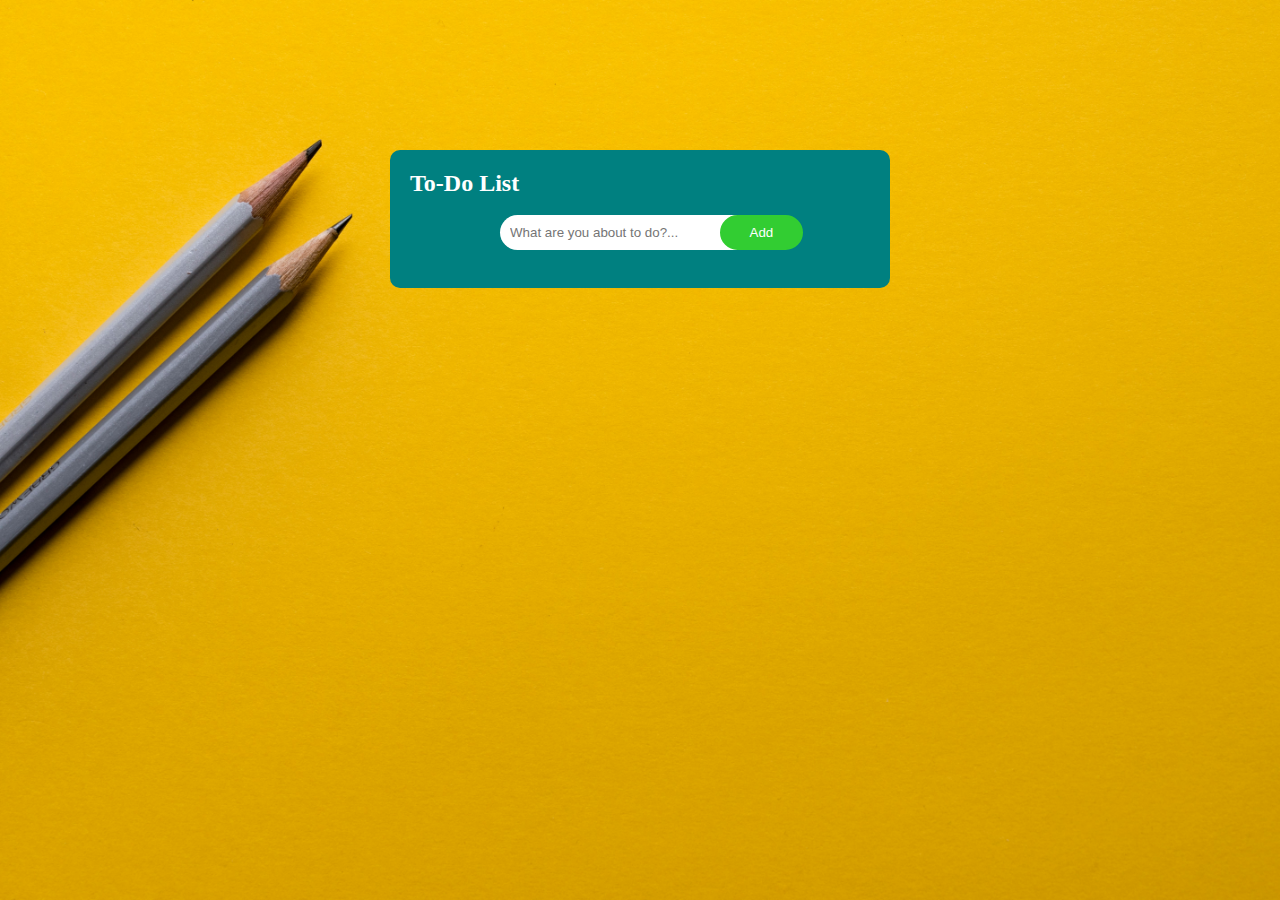
<file: index.html>
<!DOCTYPE html>
<html lang="en">
<head>
    <meta charset="UTF-8">
    <meta name="viewport" content="width=device-width, initial-scale=1.0">
    <title>To-Do List</title>
    <link rel="stylesheet" href="todo.css">
</head>
<body>

    <div class="container">
        <h2>To-Do List</h2><br>
        <div class="input">
            <input type="text" id="inputt" placeholder="What are you about to do?...">
            <button id="addbtn">Add</button><br><br>
        </div>
        <ul id="task">
        </ul>
    </div>
    <script src="todo.js"></script>
</body>
</html>
</file>
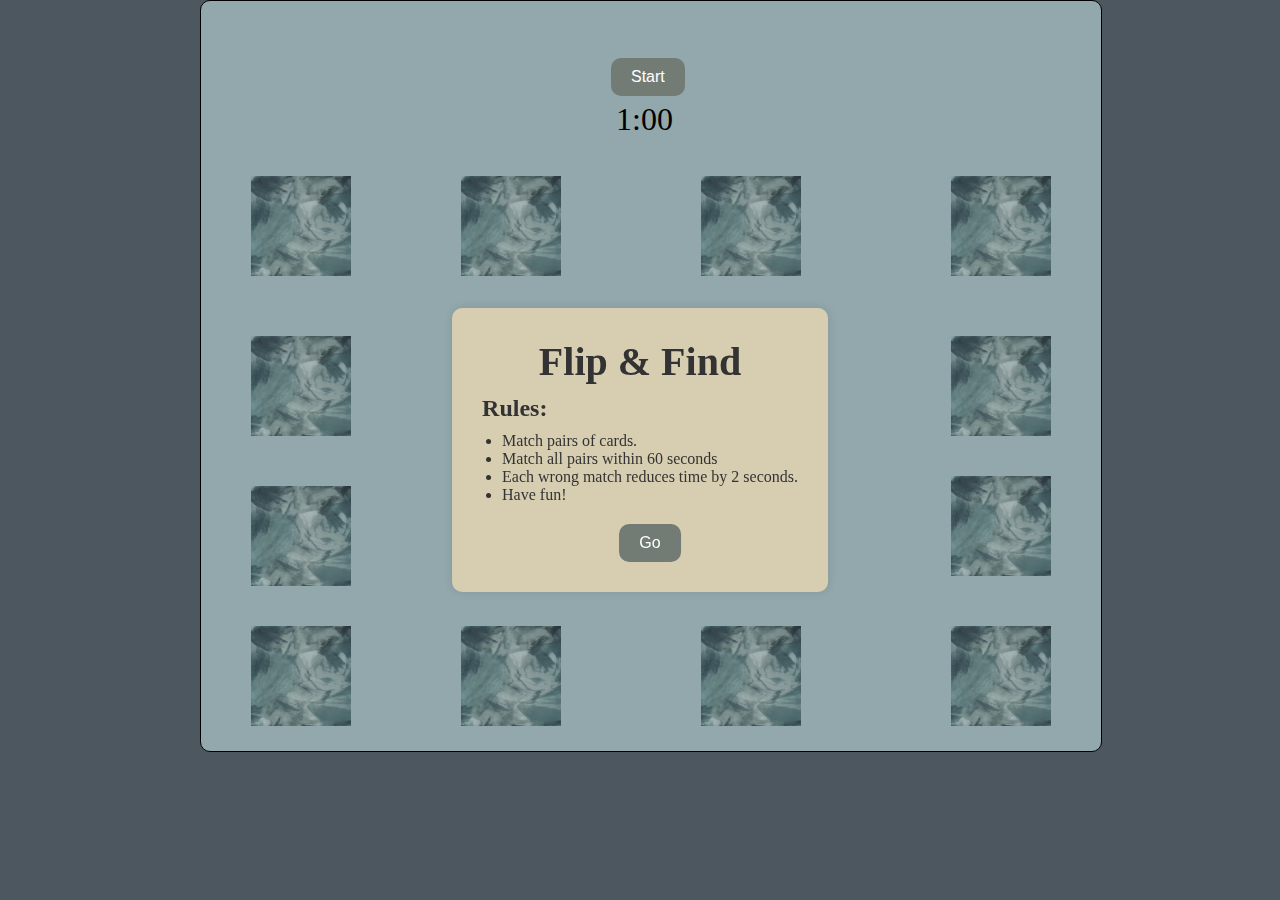
<file: memory.html>
<!DOCTYPE html>
<html lang="en">
<head>
  <meta charset="UTF-8">
  <meta name="viewport" content="width=device-width, initial-scale=1.0">
  <title>Memory Card Game</title>
  <link rel="stylesheet" href="memory.css">
</head>
<body>
  <div class="frame" id="frame">
    <h1>Flip & Find</h1>
    <div class="rules">
      <h2>Rules:</h2>
      <ul>
        <li>Match pairs of cards.</li>
        <li>Match all pairs within 60 seconds</li>
        <li>Each wrong match reduces time by 2 seconds.</li>
        <li>Have fun!</li>
      </ul>
    </div>
    <button id="gobutton">Go</button>
  </div>
    <div class="container">
      <div id="timer">1:00</div>
      <button id="start">Start</button>
    <div class="card1">
      <div class="fcard1">  </div>
    <div class="bcard1">
      <img src="images/tiger.avif" alt="tiger" >
    </div>
    </div>

    <div class="card2">
      <div class="fcard2"></div>
    <div class="bcard2"><img src="images/lion.avif" alt="lion"></div>
    </div>

    <div class="card3">
      <div class="fcard3"></div>
    <div class="bcard3"><img src="images/tiger.avif" alt="tiger"></div>
    </div>

    <div class="card4">
      <div class="fcard4"></div>
    <div class="bcard4"><img src="images/lion.avif" alt="lion"></div>
    </div>

    <div class="card5">
      <div class="fcard5"></div>
    <div class="bcard5"><img src="images/cat.avif" alt="cat"></div>
    </div>

    <div class="card6">
      <div class="fcard6"></div>
    <div class="bcard6"><img src="images/dog.avif" alt="dog"></div>
    </div>

    <div class="card7">
      <div class="fcard7"></div>
    <div class="bcard7"><img src="images/dog.avif" alt="dog"></div>
    </div>

    <div class="card8">
      <div class="fcard8"></div>
    <div class="bcard8"><img src="images/cat.avif" alt="cat"></div>
    </div>

    <div class="card9">
      <div class="fcard9"></div>
    <div class="bcard9"><img src="images/polar.avif" alt="polar"></div>
    </div>

    <div class="card10">
      <div class="fcard10"></div>
    <div class="bcard10"><img src="images/polar.avif" alt="polar"></div>
    </div>

    <div class="card11">
      <div class="fcard11"></div>
    <div class="bcard11"><img src="images/duck.webp" alt="duck"></div>
    </div>

    <div class="card12">
      <div class="fcard12"></div>
    <div class="bcard12"><img src="images/duck.webp" alt="duck"></div>
    </div>

    <div class="card13">
      <div class="fcard13"></div>
    <div class="bcard13"><img src="images/zebra.avif" alt="zebra"></div>
    </div>

    <div class="card14">
      <div class="fcard14"></div>
    <div class="bcard14"><img src="images/zebra.avif" alt="zebra"></div>
    </div>

    <div class="card15">
      <div class="fcard15"></div>
    <div class="bcard15"><img src="images/giraffe.avif" alt="giraffe"></div>
    </div>

    <div class="card16">
      <div class="fcard16"></div>
    <div class="bcard16"><img src="images/giraffe.avif" alt="giraffe"></div>
    </div>

  </div>
    
  

  <script src="memory.js"></script>
</body>
</html>
</file>
<file: todo.css>
/* *{
    border: 0;
    margin: 0;
}

body{
    background-image: url('images/todo.jpg');
            background-size: cover; 
            background-repeat: no-repeat;
            background-position: center;
            width: 100%;
            height: 100vh; 

}
.container{

    position: relative;
    max-width: 500px;
    background-color:pink;
    padding: 20px;
    box-shadow: 10px solid;
    left: 370px;
    border-radius: 10px;
    top: 150px;
    
}
#inputt{
    position: relative;
    left: 90px;
    border: 2px solid black;
    background-color: black;
    color: aquamarine;
    padding: 10px;
    border-radius: 70px;
    width: 60%;
    border-style:none;
}

#addbtn{
    position: relative;
    left: 30px;
    border: 2px solid black;
    background-color:red;
    color: aquamarine;
    padding: 10px;
    border-radius: 70px;
    width: 20%;
    cursor: pointer;
}


.list{
    background-color: #f1f1f1;
    padding: 10px;
    margin-bottom: 10px;
    border-radius: 5px;
    list-style: none;
}

.deletebtn{
    position: relative;
    left: 210px;
    color:white;    
    border-radius: 30px;
    background-color: red;
    padding: 10px;
    cursor: pointer;
}

.completebtn{
    position: relative;
    left: 200px;
    color:white;
    border-radius: 30px;
    background-color: red;
    padding: 10px;
    cursor: pointer;
    
}

.completed{
    text-decoration: line-through;
} */

* {
    border: 0;
    margin: 0;
    box-sizing: border-box;
}

body {
    background-image: url('images/todo.jpg');
    background-size: cover;
    background-repeat: no-repeat;
    background-position: center;
    width: 100%;
    height: 100vh;
}

.container {
    position: relative;
    max-width: 500px;
    background-color: #008080;
    box-shadow: 10px solid black;
    padding: 20px;
    box-shadow: 10px solid;
    margin: 0 auto;
    border-radius: 10px;
    top: 150px;
    color: #000000;
}
h2 {
    color: #FFFFFF; 
    font-family:cursive;
}
#inputt {
    position: relative;
    left: 90px;
    
    background-color: #FFFFFF; 
    color: black;
    padding: 10px;
    border-radius: 70px;
    width: 60%;
}

#addbtn {
    position: relative;
    left: 30px;
    border: 2px solid #32CD32; /* Vibrant Green border */
    background-color: #32CD32;
    color: #FFFFFF;
    padding: 8px;
    border-radius: 70px;
    width: 18%;
    cursor: pointer;
}

.list {
    background-color: #f1f1f1;
    padding: 10px;
    margin-bottom: 10px;
    border-radius: 5px;
    list-style: none;
    display: flex;
    justify-content: space-between;
    align-items: center;
    word-break: break-word;
}

.list span{
    flex: 1;
    margin-right: 10px;
}

.completeimg, .deleteimg {
    cursor: pointer;
    width: 20px; 
    height: 20px; 
    margin-left: 10px;
}

.completed {
    text-decoration: line-through;
}
</file>
<file: memory.css>
*{
  border: 0;
  margin: 0;

}


#timer{
  font-size: 2rem;
  position: relative;
  left: 415px;
  top: 100px;

}
#start{
 background-color: #727B74;

  color: white;
  padding: 10px 20px;
  border: none;
  cursor: pointer;
  position: relative;
  border-radius: 10px;
  font-size: 1em;
  transition: background-color 0.3s ease;
  left: 410px;
  top: 20px;

}
body{
background-color: #4C5760;
  background-size:cover ;
  background-position: center;
  margin: 0;
  padding: 0;
  height: 100vh;
  width: 100;
}
.container {
background-color:#93A8AC;
  perspective: 1000;
  position: relative;
  left: 200px;
  border: 1px solid black;
  max-width: 900px;
  max-height:750px;
border-radius: 10px;


}

.card1{
  width: 100px;
  height: 100px;
  position: relative;
  top: 100px;
  left: 50px;
  background-color: green;
  transform-style: preserve-3d;
  transition: all 0.5s ease;
}



.fcard1{
  position: absolute;
  backface-visibility: hidden;
  width: 100%;
  height: 100%;
  background-color: rgb(35, 73, 105);
  background-image: url(images/fbg1.avif);
  background-size: cover;
  background-position: center;
}
.bcard1{
  position: absolute;
  backface-visibility: hidden;
  width: 100%;
  height: 100%;
  background-color: rgb(27, 116, 195);
  
  transform: rotateY(180deg);
  
  
}
.bcard1 img {
  width: 100%;
  height: 100%;

  object-fit: cover;
}

.card1.flip{
  transform: rotateY(180deg);
}
.card1.matched{
  transition: opacity 0.5s ease, transform 0.5s ease;
  opacity: 0;
  transform: scale(0.5); /* Optional: scale down the card */
}
.card2{
  width: 100px;
  height: 100px;
  position: relative;
  left: 260px;
  top: 310px;
  background-color: green;
  transform-style: preserve-3d;
  transition: all 0.5s ease;
}



.fcard2{
  position: absolute;
  backface-visibility: hidden;
  width: 100%;
  height: 100%;
  background-color: rgb(35, 73, 105);
  background-image: url(images/fbg1.avif);
  background-size: cover;
  background-position: center;

}
.bcard2{
  position: absolute;
  backface-visibility: hidden;
  width: 100%;
  height: 100%;
  background-color: rgb(27, 116, 195);
  
  transform: rotateY(180deg);
  
  
}
.bcard2 img {
  width: 100%;
  height: 100%;
  object-fit: cover;
}

.card2.flip{
  transform: rotateY(180deg);
}

.card2.matched{
  transition: opacity 0.5s ease, transform 0.5s ease;
  opacity: 0;
  transform: scale(0.5); /* Optional: scale down the card */
}

.card3{
  width: 100px;
  height: 100px;
  position: relative;
  left: 50px;
  top: 60px;
  background-color: green;
  transform-style: preserve-3d;
  transition: all 0.5s ease;
}

.fcard3{
  position: absolute;
  backface-visibility: hidden;
  width: 100%;
  height: 100%;
  background-color: rgb(35, 73, 105);

}

.bcard3{
  position: absolute;
  backface-visibility: hidden;
  width: 100%;
  height: 100%;
  background-color: rgb(27, 116, 195);
  
  transform: rotateY(180deg);
  
  
  
}

.bcard3 img {
  width: 100%;
  height: 100%;

  object-fit: cover;
}

.card3.flip{
  transform: rotateY(180deg);
}

.card3.matched{
  transition: opacity 0.5s ease, transform 0.5s ease;
  opacity: 0;
  transform: scale(0.5); /* Optional: scale down the card */
}


.card4{
  width: 100px;
  height: 100px;
  position: relative;
  left: 260px;

  bottom:200px;
  background-color: green;
  transform-style: preserve-3d;
  transition: all 0.5s ease;
}

.fcard4{
  position: absolute;
  backface-visibility: hidden;
  width: 100%;
  height: 100%;
  background-color: rgb(35, 73, 105);

}
.bcard4{
  position: absolute;
  backface-visibility: hidden;
  width: 100%;
  height: 100%;
  background-color: rgb(27, 116, 195);
  
  transform: rotateY(180deg);
  
  
  
}
.bcard4 img {
  width: 100%;
  height: 100%;

  object-fit: cover;
}

.card4.flip{
  transform: rotateY(180deg);
}
.card4.matched{
  transition: opacity 0.5s ease, transform 0.5s ease;
  opacity: 0;
  transform: scale(0.5); /* Optional: scale down the card */
}

.card5{
  width: 100px;
  height: 100px;
  position: relative;
  left: 260px;
bottom: 140px;
  background-color: green;
  transform-style: preserve-3d;
  transition: all 0.5s ease;
}

.fcard5{
  position: absolute;
  backface-visibility: hidden;
  width: 100%;
  height: 100%;
  background-color: rgb(35, 73, 105);

}
.bcard5{
  position: absolute;
  backface-visibility: hidden;
  width: 100%;
  height: 100%;
  background-color: rgb(27, 116, 195);
  
  transform: rotateY(180deg);
  
  
  
}
.bcard5 img {
  width: 100%;
  height: 100%;

  object-fit: cover;
}

.card5.flip{
  transform: rotateY(180deg);
}
.card5.matched{
  transition: opacity 0.5s ease, transform 0.5s ease;
  opacity: 0;
  transform: scale(0.5); /* Optional: scale down the card */
}

.card6{
  width: 100px;
  height: 100px;
  position: relative;
  left: 500px;
  bottom:400px;
  background-color: green;
  transform-style: preserve-3d;
  transition: all 0.5s ease;
}

.fcard6{
  position: absolute;
  backface-visibility: hidden;
  width: 100%;
  height: 100%;
  background-color: rgb(35, 73, 105);

}
.bcard6{
  position: absolute;
  backface-visibility: hidden;
  width: 100%;
  height: 100%;
  background-color: rgb(27, 116, 195);
  
  transform: rotateY(180deg);
  
  
  
}
.bcard6 img {
  width: 100%;
  height: 100%;

  object-fit: cover;
}

.card6.flip{
  transform: rotateY(180deg);
}
.card6.matched{
  transition: opacity 0.5s ease, transform 0.5s ease;
  opacity: 0;
  transform: scale(0.5); /* Optional: scale down the card */
}

.card7{
  width: 100px;
  height: 100px;
  position: relative;
  bottom: 50px;
  left: 50px;
  background-color: green;
  transform-style: preserve-3d;
  transition: all 0.5s ease;
}

.fcard7{
  position: absolute;
  backface-visibility: hidden;
  width: 100%;
  height: 100%;
  background-color: rgb(35, 73, 105);

}
.bcard7{
  position: absolute;
  backface-visibility: hidden;
  width: 100%;
  height: 100%;
  background-color: rgb(27, 116, 195);
  
  transform: rotateY(180deg);
  
  
  
}
.bcard7 img {
  width: 100%;
  height: 100%;

  object-fit: cover;
}

.card7.flip{
  transform: rotateY(180deg);
}
.card7.matched{
  transition: opacity 0.5s ease, transform 0.5s ease;
  opacity: 0;
  transform: scale(0.5); /* Optional: scale down the card */
}

.card8{
  width: 100px;
  height: 100px;
  position: relative;
  left: 750px;
  bottom:600px;
  background-color: green;
  transform-style: preserve-3d;
  transition: all 0.5s ease;
}

.fcard8{
  position: absolute;
  backface-visibility: hidden;
  width: 100%;
  height: 100%;
  background-color: rgb(35, 73, 105);

}
.bcard8{
  position: absolute;
  backface-visibility: hidden;
  width: 100%;
  height: 100%;
  background-color: rgb(27, 116, 195);
  
  transform: rotateY(180deg);
  
  
  
}
.bcard8 img {
  width: 100%;
  height: 100%;

  object-fit: cover;
}

.card8.flip{
  transform: rotateY(180deg);
}

.card8.matched{
  transition: opacity 0.5s ease, transform 0.5s ease;
  opacity: 0;
  transform: scale(0.5); /* Optional: scale down the card */
}



.card9{
  width: 100px;
  height: 100px;
  position: relative;
  left: 500px;
  bottom:540px;
  background-color: green;
  transform-style: preserve-3d;
  transition: all 0.5s ease;
}

.fcard9{
  position: absolute;
  backface-visibility: hidden;
  width: 100%;
  height: 100%;
  background-color: rgb(35, 73, 105);

}
.bcard9{
  position: absolute;
  backface-visibility: hidden;
  width: 100%;
  height: 100%;
  background-color: rgb(27, 116, 195);
  
  transform: rotateY(180deg);
  
  
  
}
.bcard9 img {
  width: 100%;
  height: 100%;

  object-fit: cover;
}

.card9.flip{
  transform: rotateY(180deg);
}

.card9.matched{
  transition: opacity 0.5s ease, transform 0.5s ease;
  opacity: 0;
  transform: scale(0.5); /* Optional: scale down the card */
}

.card10{
  width: 100px;
  height: 100px;
  position: relative;
  left: 500px;
  bottom:350px;
  background-color: green;
  transform-style: preserve-3d;
  transition: all 0.5s ease;
}

.fcard10{
  position: absolute;
  backface-visibility: hidden;
  width: 100%;
  height: 100%;
  background-color: rgb(35, 73, 105);

}
.bcard10{
  position: absolute;
  backface-visibility: hidden;
  width: 100%;
  height: 100%;
  background-color: rgb(27, 116, 195);
  
  transform: rotateY(180deg);
  
  
  
}
.bcard10 img {
  width: 100%;
  height: 100%;

  object-fit: cover;
}

.card10.flip{
  transform: rotateY(180deg);
}

.card10.matched{
  transition: opacity 0.5s ease, transform 0.5s ease;
  opacity: 0;
  transform: scale(0.5); /* Optional: scale down the card */
}

.card11{
  width: 100px;
  height: 100px;
  position: relative;
  left: 750px;
  bottom:600px;
  background-color: green;
  transform-style: preserve-3d;
  transition: all 0.5s ease;
}

.fcard11{
  position: absolute;
  backface-visibility: hidden;
  width: 100%;
  height: 100%;
  background-color: rgb(35, 73, 105);

}
.bcard11{
  position: absolute;
  backface-visibility: hidden;
  width: 100%;
  height: 100%;
  background-color: rgb(27, 116, 195);
  
  transform: rotateY(180deg);
  
  
  
}
.bcard11 img {
  width: 100%;
  height: 100%;

  object-fit: cover;
}

.card11.flip{
  transform: rotateY(180deg);
}

.card11.matched{
  transition: opacity 0.5s ease, transform 0.5s ease;
  opacity: 0;
  transform: scale(0.5); /* Optional: scale down the card */
}


.card12{
  width: 100px;
  height: 100px;
  position: relative;
  left: 750px;
  bottom:550px;
  background-color: green;
  transform-style: preserve-3d;
  transition: all 0.5s ease;
}

.fcard12{
  position: absolute;
  backface-visibility: hidden;
  width: 100%;
  height: 100%;
  background-color: rgb(35, 73, 105);

}
.bcard12{
  position: absolute;
  backface-visibility: hidden;
  width: 100%;
  height: 100%;
  background-color: rgb(27, 116, 195);
  
  transform: rotateY(180deg);
  
  
  
}
.bcard12 img {
  width: 100%;
  height: 100%;

  object-fit: cover;
}

.card12.flip{
  transform: rotateY(180deg);
}

.card12.matched{
  transition: opacity 0.5s ease, transform 0.5s ease;
  opacity: 0;
  transform: scale(0.5); /* Optional: scale down the card */
}

.card13{
  width: 100px;
  height: 100px;
  position: relative;
  left: 750px;
  bottom:940px;
  background-color: green;
  transform-style: preserve-3d;
  transition: all 0.5s ease;
}

.fcard13{
  position: absolute;
  backface-visibility: hidden;
  width: 100%;
  height: 100%;
  background-color: rgb(35, 73, 105);

}
.bcard13{
  position: absolute;
  backface-visibility: hidden;
  width: 100%;
  height: 100%;
  background-color: rgb(27, 116, 195);
  
  transform: rotateY(180deg);
  
  
  
}
.bcard13 img {
  width: 100%;
  height: 100%;

  object-fit: cover;
}

.card13.flip{
  transform: rotateY(180deg);
}

.card13.matched{
  transition: opacity 0.5s ease, transform 0.5s ease;
  opacity: 0;
  transform: scale(0.5); /* Optional: scale down the card */
}

.card14{
  width: 100px;
  height: 100px;
  position: relative;
  left: 500px;
  bottom:890px;
  background-color: green;
  transform-style: preserve-3d;
  transition: all 0.5s ease;
}

.fcard14{
  position: absolute;
  backface-visibility: hidden;
  width: 100%;
  height: 100%;
  background-color: rgb(35, 73, 105);

}
.bcard14{
  position: absolute;
  backface-visibility: hidden;
  width: 100%;
  height: 100%;
  background-color: rgb(27, 116, 195);
  
  transform: rotateY(180deg);
  
  
  
}
.bcard14 img {
  width: 100%;
  height: 100%;

  object-fit: cover;
}

.card14.flip{
  transform: rotateY(180deg);
}

.card14.matched{
  transition: opacity 0.5s ease, transform 0.5s ease;
  opacity: 0;
  transform: scale(0.5); /* Optional: scale down the card */
}

.card15{
  width: 100px;
  height: 100px;
  position: relative;
  left: 260px;
  bottom:850px;
  background-color: green;
  transform-style: preserve-3d;
  transition: all 0.5s ease;
}

.fcard15{
  position: absolute;
  backface-visibility: hidden;
  width: 100%;
  height: 100%;
  background-color: rgb(35, 73, 105);

}
.bcard15{
  position: absolute;
  backface-visibility: hidden;
  width: 100%;
  height: 100%;
  background-color: rgb(27, 116, 195);
  
  transform: rotateY(180deg);
  
  
  
}
.bcard15 img {
  width: 100%;
  height: 100%;

  object-fit: cover;
}

.card15.flip{
  transform: rotateY(180deg);
}

.card15.matched{
  transition: opacity 0.5s ease, transform 0.5s ease;
  opacity: 0;
  transform: scale(0.5); /* Optional: scale down the card */
}

.card16{
  width: 100px;
  height: 100px;
  position: relative;
  bottom:1090px;
  left: 50px;
  background-color: green;
  transform-style: preserve-3d;
  transition: all 0.5s ease;
}

.fcard16{
  position: absolute;
  backface-visibility: hidden;
  width: 100%;
  height: 100%;
  background-color: rgb(35, 73, 105);

}
.bcard16{
  position: absolute;
  backface-visibility: hidden;
  width: 100%;
  height: 100%;
  background-color: rgb(27, 116, 195);
  
  transform: rotateY(180deg);
  
  
  
}
.bcard16 img {
  width: 100%;
  height: 100%;

  object-fit: cover;
}

.card16.flip{
  transform: rotateY(180deg);
}

.card16.matched{
  transition: opacity 0.5s ease, transform 0.5s ease;
  opacity: 0;
  transform: scale(0.5); /* Optional: scale down the card */
}


.congratulation {
  position: fixed;
  top: 0;
  left: 0;
  width: 100%;
  height: 100%;
  background-color: rgba(255, 255, 255, 0.8); /* Semi-transparent white background */
  display: flex;

  border: 2px solid #ccc;  justify-content: center;
  align-items: center;
  font-size: 2em;
  z-index: 1000; /* Ensure it's on top of everything */
}

.gameover {
  position: fixed;
  top: 0;
  left: 0;
  width: 100%;
  height: 100%;
  background-color: rgba(255, 255, 255, 0.8); /* Semi-transparent white background */
  display: flex;
  justify-content: center;
  align-items: center;
  font-size: 2em;
  z-index: 1000; /* Ensure it's on top of everything */
}

.frame {
  color: #333333  ;
  background-color: #D7CEB2;
  border-radius: 10px;
  padding: 30px;
  text-align: center;
  max-width: 400px;
  margin: auto;
  box-shadow: 0 0 10px rgba(0, 0, 0, 0.1);
  position: absolute; /* Position the frame relative to the body */
  top: 50%; /* Center vertically */
  left: 50%; /* Center horizontally */
  transform: translate(-50%, -50%); /* Center precisely */
  z-index: 999; /* Ensure it appears above other content */
}

.frame h1 {
  font-size: 2.5em;
  margin-bottom: 10px;
}

.rules {
  text-align: left;
  margin-bottom: 20px;
}

.rules h2 {
  font-size: 1.5em;
  margin-bottom: 10px;
}

.rules ul {
  list-style-type: disc;
  padding-left: 20px;
}

#gobutton {
  background-color: #727B74;
  color: white;
  padding: 10px 20px;
  border: none;
  border-radius: 10px;
  cursor: pointer;
  font-size: 1em;
  transition: background-color 0.3s ease;
  position: relative;
  left: 10px;
}

button:hover {
  background-color: #87B38D;
}

.tryagain{
border: 1px solid black;

  left: 600px;
  bottom:300px ;
  width: 100px;
  height: 100px;
  background-color: black; /* Semi-transparent white background */
  color: white;
  border-radius: 10px;
  display: flex;
  justify-content: center;
  align-items: center;
  font-size: 2em;
  z-index: 1000; /* Ensure it's on top of everything */
  cursor: pointer;
  position: relative;


}


.fcard1,
.fcard2,
.fcard3,
.fcard4,
.fcard5,
.fcard6,
.fcard7,
.fcard8,
.fcard9,
.fcard10,
.fcard11,
.fcard12,
.fcard13,
.fcard14,
.fcard15,
.fcard16 {
  background-image: url(images/fbg1.avif);
  background-size: cover;
  background-position: center;
}
</file>
